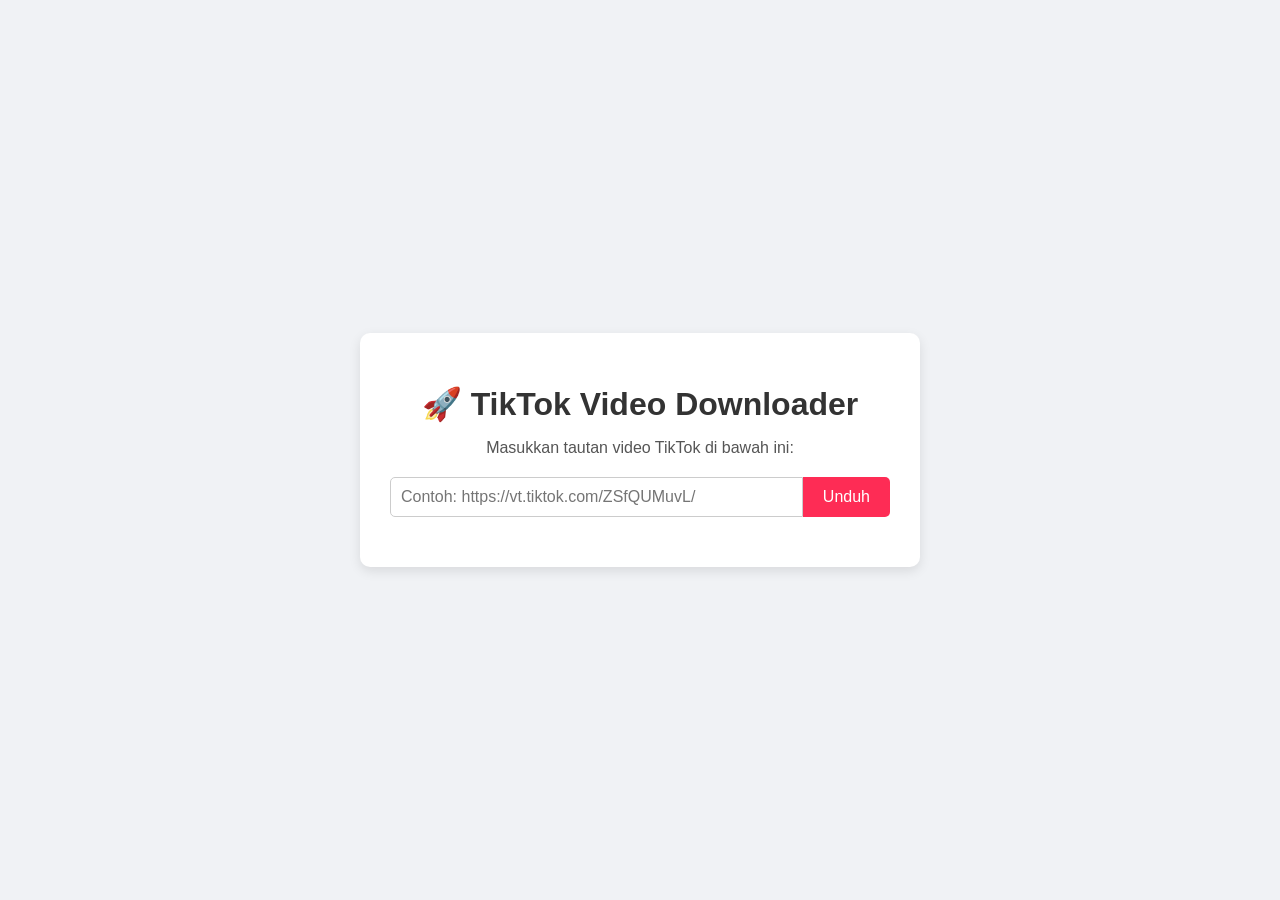
<file: index.html>
<!DOCTYPE html>
<html lang="id">
<head>
    <meta charset="UTF-8">
    <meta name="viewport" content="width=device-width, initial-scale=1.0">
    <title>TikTok Video Downloader</title>
    <link rel="stylesheet" href="style.css">
</head>
<body>
    <div class="container">
        <h1>🚀 TikTok Video Downloader</h1>
        <p>Masukkan tautan video TikTok di bawah ini:</p>
        
        <div class="input-group">
            <input type="text" id="tiktokUrl" placeholder="Contoh: https://vt.tiktok.com/ZSfQUMuvL/" required>
            <button id="downloadButton">Unduh</button>
        </div>

        <div id="message" class="hidden"></div>
        
        <div id="videoResult" class="hidden">
            <h3>Hasil Unduhan</h3>
            <p>Klik tombol di bawah untuk mengunduh video tanpa watermark.</p>
            <div id="downloadLinks">
                </div>
        </div>
    </div>

    <script src="script.js"></script>
</body>
</html>
</file>
<file: style.css>
body {
    font-family: sans-serif;
    background-color: #f0f2f5;
    display: flex;
    justify-content: center;
    align-items: center;
    min-height: 100vh;
    margin: 0;
}

.container {
    background-color: white;
    padding: 30px;
    border-radius: 10px;
    box-shadow: 0 4px 12px rgba(0, 0, 0, 0.1);
    width: 100%;
    max-width: 500px;
    text-align: center;
}

h1 {
    color: #333;
    margin-bottom: 10px;
}

p {
    color: #555;
    margin-bottom: 20px;
}

.input-group {
    display: flex;
    margin-bottom: 20px;
}

#tiktokUrl {
    flex-grow: 1;
    padding: 10px;
    border: 1px solid #ccc;
    border-radius: 5px 0 0 5px;
    font-size: 16px;
}

#downloadButton {
    background-color: #fe2c55; /* Warna khas TikTok */
    color: white;
    border: none;
    padding: 10px 20px;
    cursor: pointer;
    border-radius: 0 5px 5px 0;
    font-size: 16px;
    transition: background-color 0.3s;
}

#downloadButton:hover {
    background-color: #d11f42;
}

#videoResult {
    margin-top: 20px;
    padding: 15px;
    border: 1px solid #eee;
    border-radius: 5px;
    background-color: #f9f9f9;
}

#downloadLinks a {
    display: inline-block;
    background-color: #25bb32;
    color: white;
    padding: 10px 15px;
    margin: 5px;
    border-radius: 5px;
    text-decoration: none;
    transition: background-color 0.3s;
}

#downloadLinks a:hover {
    background-color: #1e9929;
}

.hidden {
    display: none;
}

.message-error {
    color: red;
    margin-top: 10px;
}
</file>
